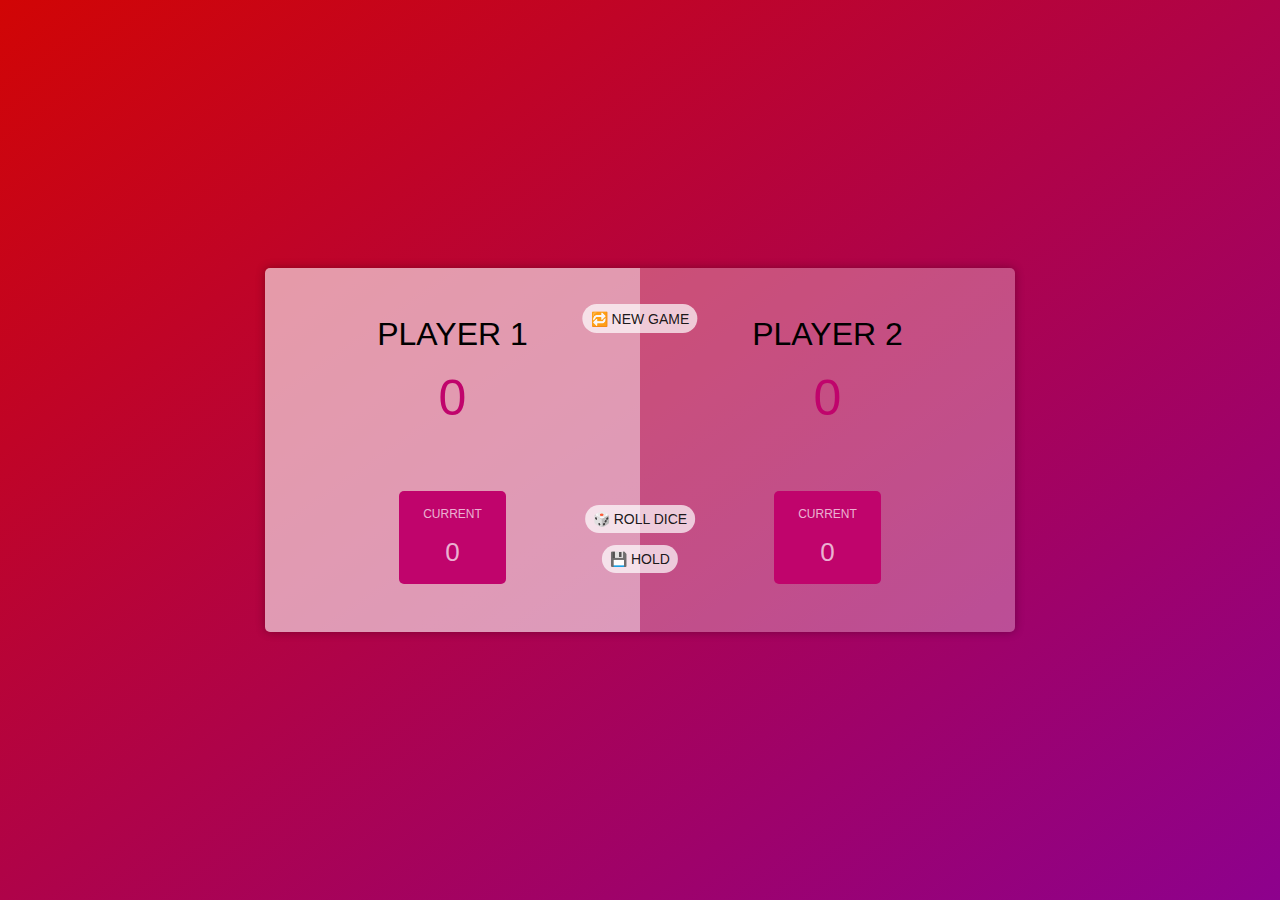
<file: index.html>
<!DOCTYPE html>
<html lang="en">
  <head>
    <meta charset="UTF-8" />
    <meta http-equiv="X-UA-Compatible" content="IE=edge" />
    <meta name="viewport" content="width=device-width, initial-scale=1.0" />
    <title>Pig Game</title>
    <link rel="stylesheet" href="style.css" />
  </head>
  <body>
    <div class="game">
      <div class="player1 onesChance">
        <h1 class="heading">player 1</h1>
        <h1 class="totalScore">0</h1>
        <div class="box">
          <h3 class="sub-heading">Current</h3>
          <h3 class="currentScore">0</h3>
        </div>
      </div>
      <div class="player2 twosChance win">
        <h1 class="heading">player 2</h1>
        <h1 class="totalScore">0</h1>
        <div class="box">
          <h3 class="sub-heading">Current</h3>
          <h3 class="currentScore">0</h3>
        </div>
      </div>

      <div class="btn new-game animation">🔁 NEW GAME</div>
      <img class="diceImg hidden">
      <div class="btn roll-dice animation">🎲 ROLL DICE</div>
      <div class="btn hold animation">💾 HOLD</div>
    </div>
    <script src="app.js"></script>
  </body>
</html>
</file>
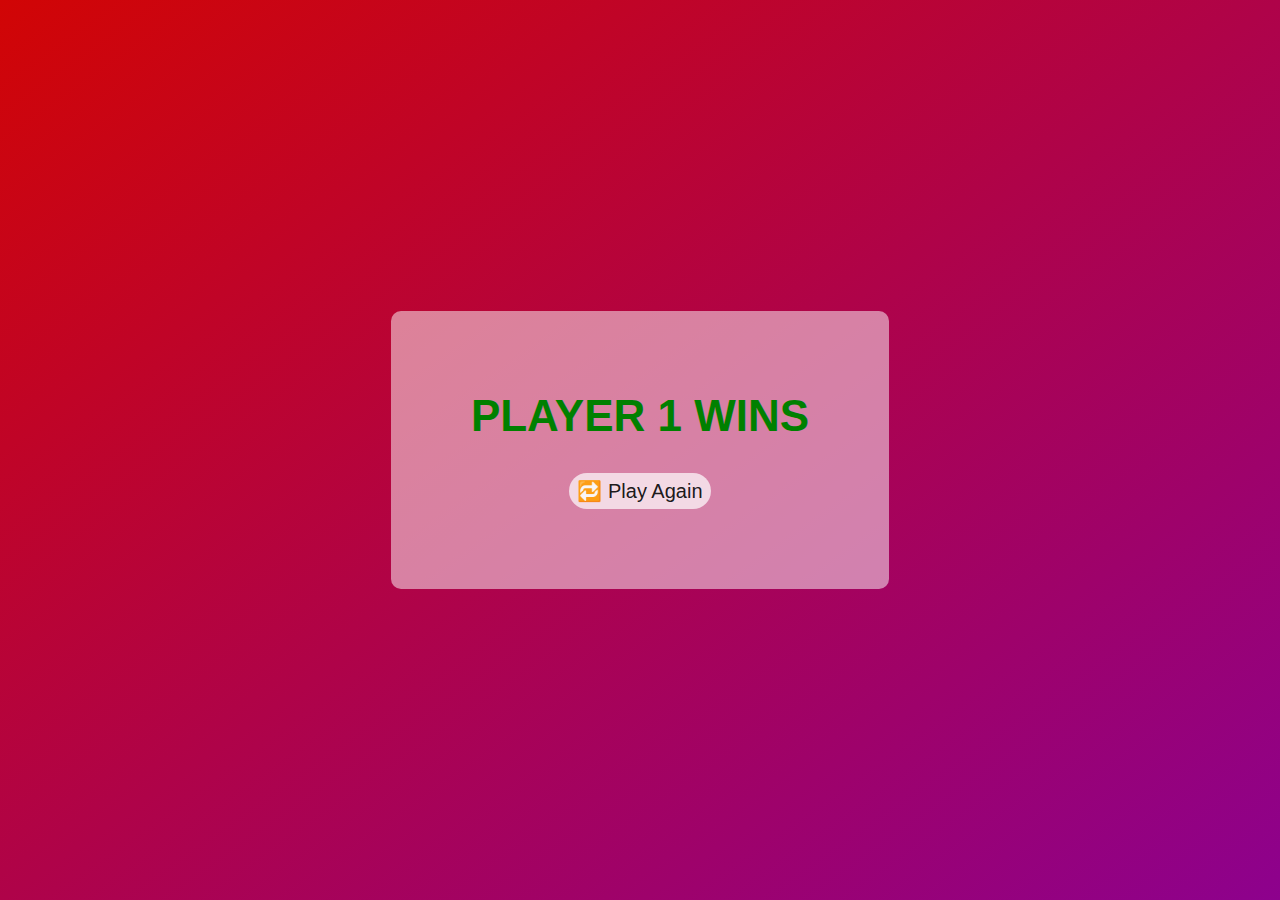
<file: win1.html>
<!DOCTYPE html>
<html lang="en">
  <head>
    <meta charset="UTF-8" />
    <meta http-equiv="X-UA-Compatible" content="IE=edge" />
    <meta name="viewport" content="width=device-width, initial-scale=1.0" />
    <title>winner</title>
    <style>
      * {
        user-select: none;  
        padding: 0;
        margin: 0;
        box-sizing: border-box;
      }
      body {
        display: flex;
        justify-content: center;
        align-items: center;
        min-height: 100vh;
        font-family: "Gill Sans", "Gill Sans MT", Calibri, "Trebuchet MS",
          sans-serif;
        background: linear-gradient(
          to bottom right,
          rgb(209, 5, 5),
          rgb(141, 1, 141)
        );
      }
      .main {
        padding: 5rem;
        background-color: rgba(255, 255, 255, 0.5);
        text-align: center;
        border-radius: 10px;
        margin: 2rem;
      }
      h1 {
        color: green;
        text-transform: uppercase;
        font-size: 44px;
      }
      .playAgain {
        margin: 2rem auto 0rem auto;
        width: max-content;
        font-size: 20px;
        background-color: rgba(255, 255, 255, 0.7);
        padding: 0.4rem 0.5rem;
        border-radius: 30px;
        color: rgba(0, 0, 0, 0.9);
        cursor: pointer;
      }
    </style>
  </head>

  <body>
    <div class="main">
      <h1>player 1 wins</h1>
      <div class="playAgain">🔁 Play Again</div>
    </div>
    <script>
        const playAgain = document.querySelector(".playAgain");
        playAgain.addEventListener("click",function(){
            window.open('index.html','_self');
        })
    </script>
  </body>
</html>
</file>
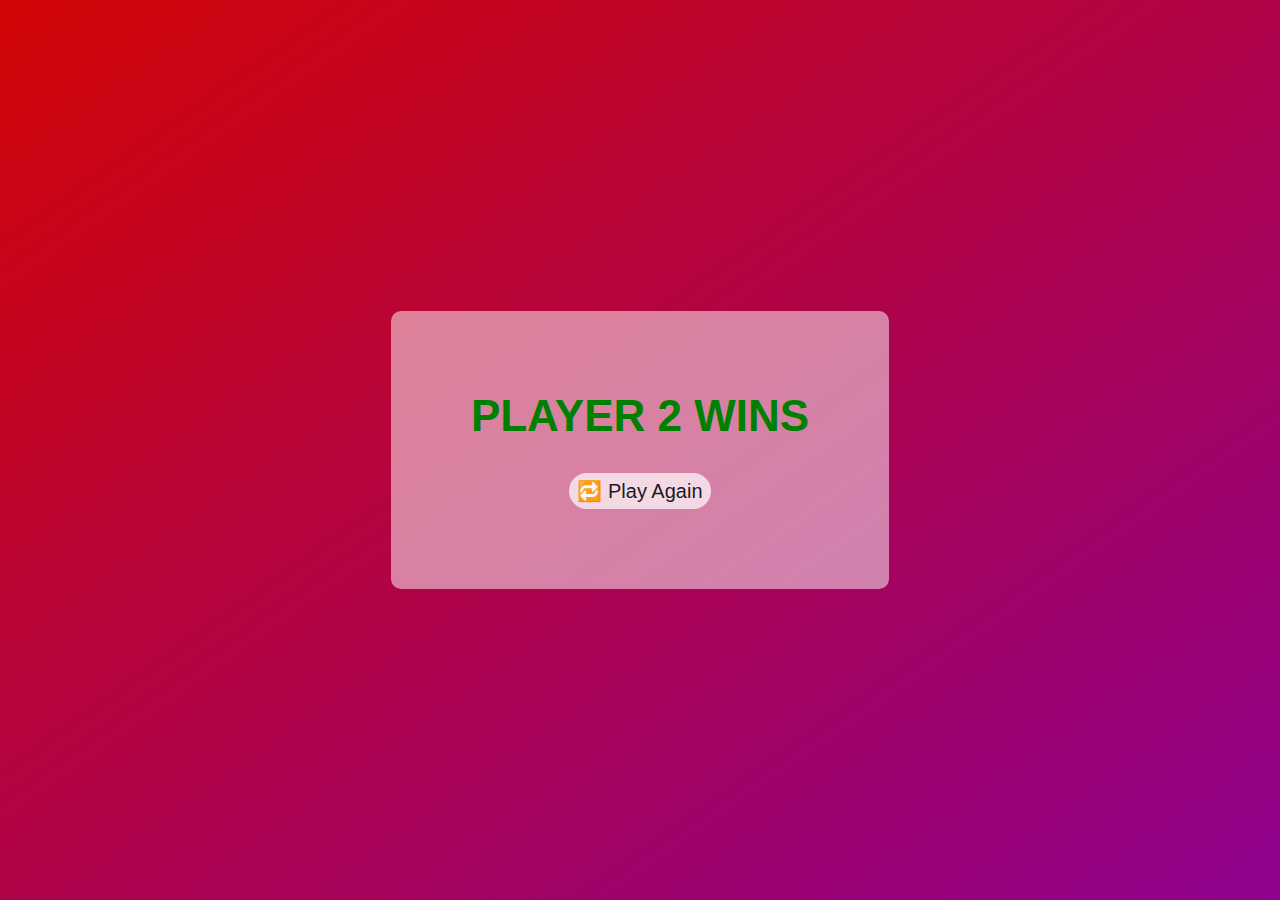
<file: win2.html>
<!DOCTYPE html>
<html lang="en">
  <head>
    <meta charset="UTF-8" />
    <meta http-equiv="X-UA-Compatible" content="IE=edge" />
    <meta name="viewport" content="width=device-width, initial-scale=1.0" />
    <title>winner</title>
    <style>
      * {
        user-select: none;
        padding: 0;
        margin: 0;
        box-sizing: border-box;
      }
      body {
        display: flex;
        justify-content: center;
        align-items: center;
        min-height: 100vh;
        font-family: "Gill Sans", "Gill Sans MT", Calibri, "Trebuchet MS",
          sans-serif;
        background: linear-gradient(
          to bottom right,
          rgb(209, 5, 5),
          rgb(141, 1, 141)
        );
      }
      .main {
        padding: 5rem;
        background-color: rgba(255, 255, 255, 0.5);
        text-align: center;
        border-radius: 10px;
        margin: 2rem;
      }
      h1 {
        color: green;
        text-transform: uppercase;
        font-size: 44px;
      }
      .playAgain {
        margin: 2rem auto 0rem auto;
        width: max-content;
        font-size: 20px;
        background-color: rgba(255, 255, 255, 0.7);
        padding: 0.4rem 0.5rem;
        border-radius: 30px;
        color: rgba(0, 0, 0, 0.9);
        cursor: pointer;
      }
    </style>
  </head>

  <body>
    <div class="main">
      <h1>player 2 wins</h1>
      <div class="playAgain">🔁 Play Again</div>
    </div>
    <script>
        const playAgain = document.querySelector(".playAgain");
        playAgain.addEventListener("click",function(){
            window.open('index.html','_self');
        })
    </script>
  </body>
</html>
</file>
<file: style.css>
* {
  box-sizing: border-box;
  padding: 0;
  margin: 0;
  user-select: none;
}
body {
  display: flex;
  justify-content: center;
  align-items: center;
  height: 100vh;
  font-family: "Gill Sans", "Gill Sans MT", Calibri, "Trebuchet MS", sans-serif;
  background: linear-gradient(
    to bottom right,
    rgb(209, 5, 5),
    rgb(141, 1, 141)
  );
}
.game {
  width: 50vw;
  display: flex;
  flex-direction: row;
  box-shadow: 0 0 10px rgba(0, 0, 0, 0.3);
  border-radius: 5px;
  min-width: 750px;
  position: relative;
  margin: 2rem auto;
}
.player1 {
  width: 50%;
  text-align: center;
  padding: 3rem 5rem;
  border-bottom-left-radius: 5px;
  border-top-left-radius: 5px;
}
.player2 {
  width: 50%;
  text-align: center;
  padding: 3rem 5rem;
  border-bottom-right-radius: 5px;
  border-top-right-radius: 5px;
}
.onesChance {
  background-color: rgba(255, 255, 255, 0.6);
}
.twosChance {
  background-color: rgba(255, 255, 255, 0.3);
}
.heading {
  color: black;
  font-size: 32px;
  text-transform: uppercase;
  font-weight: normal;
  cursor: default;
}
.totalScore {
  color: rgb(192, 4, 108);
  font-size: 50px;
  font-weight: lighter;
  margin-top: 1rem;
  margin-bottom: 4rem;
  letter-spacing: 0px;
  cursor: default;
}
.box {
  cursor: default;
  background-color: rgb(192, 4, 108);
  min-width: max-content;
  width: 50%;
  margin: 0 auto;
  padding: 1rem;
  border-radius: 5px;
  text-align: center;
  color: rgba(255, 255, 255, 0.7);
}
.sub-heading {
  font-size: 12px;
  text-transform: uppercase;
  margin-bottom: 1rem;
  font-weight: normal;
}
.currentScore {
  font-size: 26px;
  font-weight: lighter;
}
.new-game,
.roll-dice,
.hold {
  position: absolute;
  top: 10%;
  right: 50%;
  transform: translate(50%);
  font-size: 14px;
  background-color: rgba(255, 255, 255, 0.7);
  padding: 0.4rem 0.5rem;
  border-radius: 30px;
  color: rgba(0, 0, 0, 0.9);
  cursor: pointer;
}
.diceImg {
  top: 30%;
  position: absolute;
  right: 50%;
  transform: translate(50%);
  width: 100px;
  height: 100px;
  border: none;
}
.roll-dice {
  top: 65%;
}
.hold {
  top: 76%;
}
.hidden{
    display: none;
}
@media (max-width: 800px) {
  body {
    min-height: 100vh;
    height: auto;
  }
  .game {
    flex-direction: column;
    width: 90vw;
    min-width: 300px;
  }
  .player1 {
    width: 100%;
    padding: 3rem 4rem;
  }
  .player2 {
    width: 100%;
    padding: 3rem 4rem;
  }
  .box {
    width: 30%;
    min-width: 150px;
  }
  .new-game {
    top: 50%;
    transform: translate(0, -50%);
    left: 10%;
    right: initial;
  }
  .diceImg {
    top: 50%;
    transform: translate(50%, -50%);
    right: 50%;
  }
  .roll-dice {
    top: 50%;
    transform: translate(0, -50%);
    left: 60%;
    right: initial;
  }
  .hold {
    top: 50%;
    transform: translate(0, -50%);
    left: 80%;
    right: initial;
  }
}
@media (max-width: 615px) {
  .new-game {
    top: 3%;
    left: 2%;
    right: initial;
  }
  .diceImg {
    top: 50%;
    transform: translate(50%, -50%);
    right: 50%;
  }
  .roll-dice {
    top: 50%;
    transform: translate(0, -50%);
    left: 5%;
    right: initial;
  }
  .hold {
    top: 50%;
    transform: translate(0, -50%);
    right: 5%;
    left: initial;
  }
}
</file>
